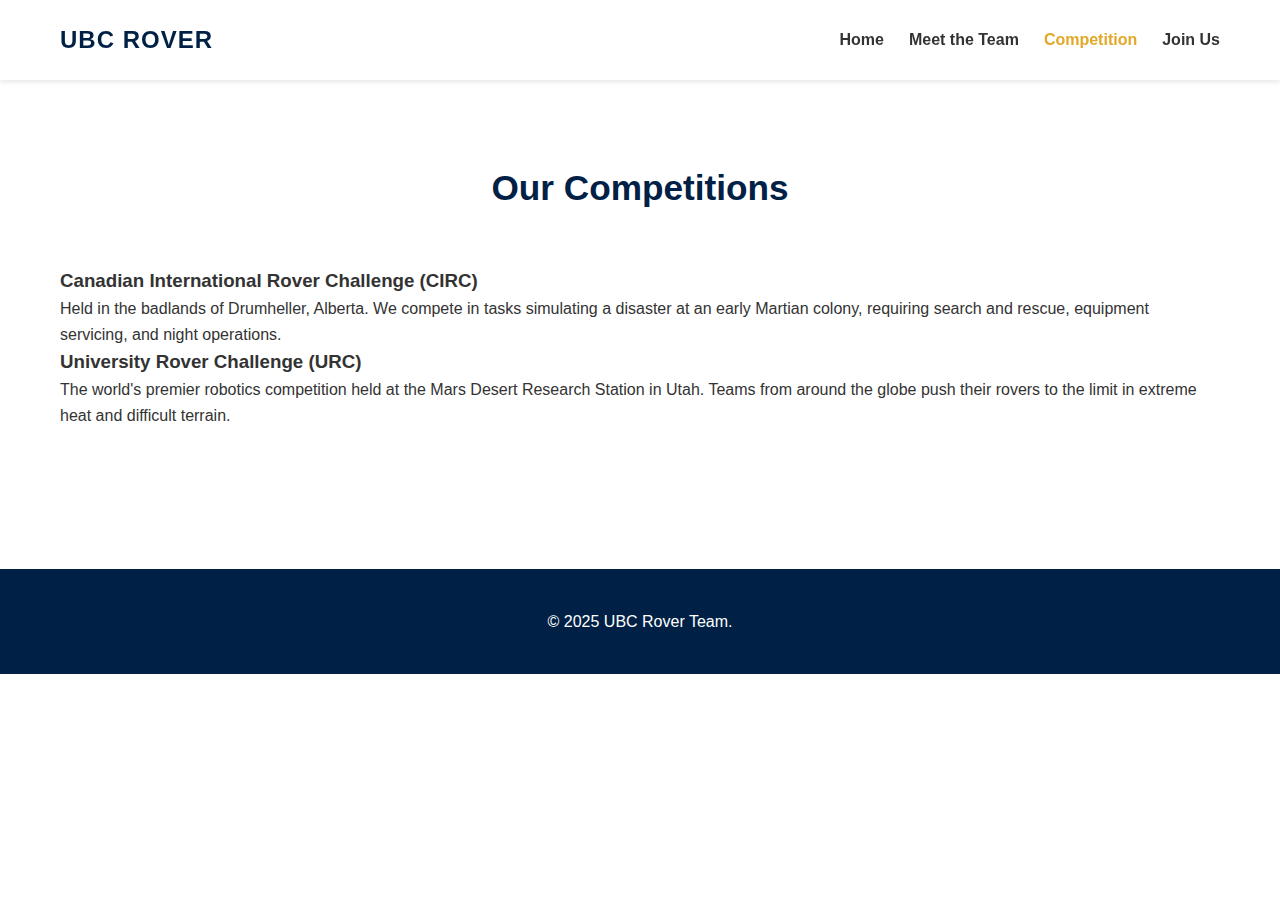
<file: competitions.html>
<!DOCTYPE html>
<html lang="en">
<head>
    <meta charset="UTF-8">
    <meta name="viewport" content="width=device-width, initial-scale=1.0">
    <title>Competitions | UBC Rover</title>
    <link rel="stylesheet" href="style.css">
</head>
<body>

    <header>
        <div class="nav-container">
            <a href="index.html" class="logo">UBC ROVER</a>
            <nav>
                <ul>
                    <li><a href="index.html">Home</a></li>
                    <li><a href="team.html">Meet the Team</a></li>
                    <li><a href="competitions.html" class="active">Competition</a></li>
                    <li><a href="join.html">Join Us</a></li>
                </ul>
            </nav>
        </div>
    </header>

    <section class="section">
        <h2 class="section-title hidden">Our Competitions</h2>
        
        <div class="competition-box hidden">
            <h3>Canadian International Rover Challenge (CIRC)</h3>
            <p>Held in the badlands of Drumheller, Alberta. We compete in tasks simulating a disaster at an early Martian colony, requiring search and rescue, equipment servicing, and night operations.</p>
        </div>

        <div class="competition-box hidden">
            <h3>University Rover Challenge (URC)</h3>
            <p>The world's premier robotics competition held at the Mars Desert Research Station in Utah. Teams from around the globe push their rovers to the limit in extreme heat and difficult terrain.</p>
        </div>
    </section>

    <footer>
        <p>&copy; 2025 UBC Rover Team.</p>
    </footer>

    <script>
        const observer = new IntersectionObserver((entries) => {
            entries.forEach((entry) => {
                if (entry.isIntersecting) entry.target.classList.add('show');
            });
        });
        document.querySelectorAll('.hidden').forEach((el) => observer.observe(el));
    </script>
</body>
</html>
</file>
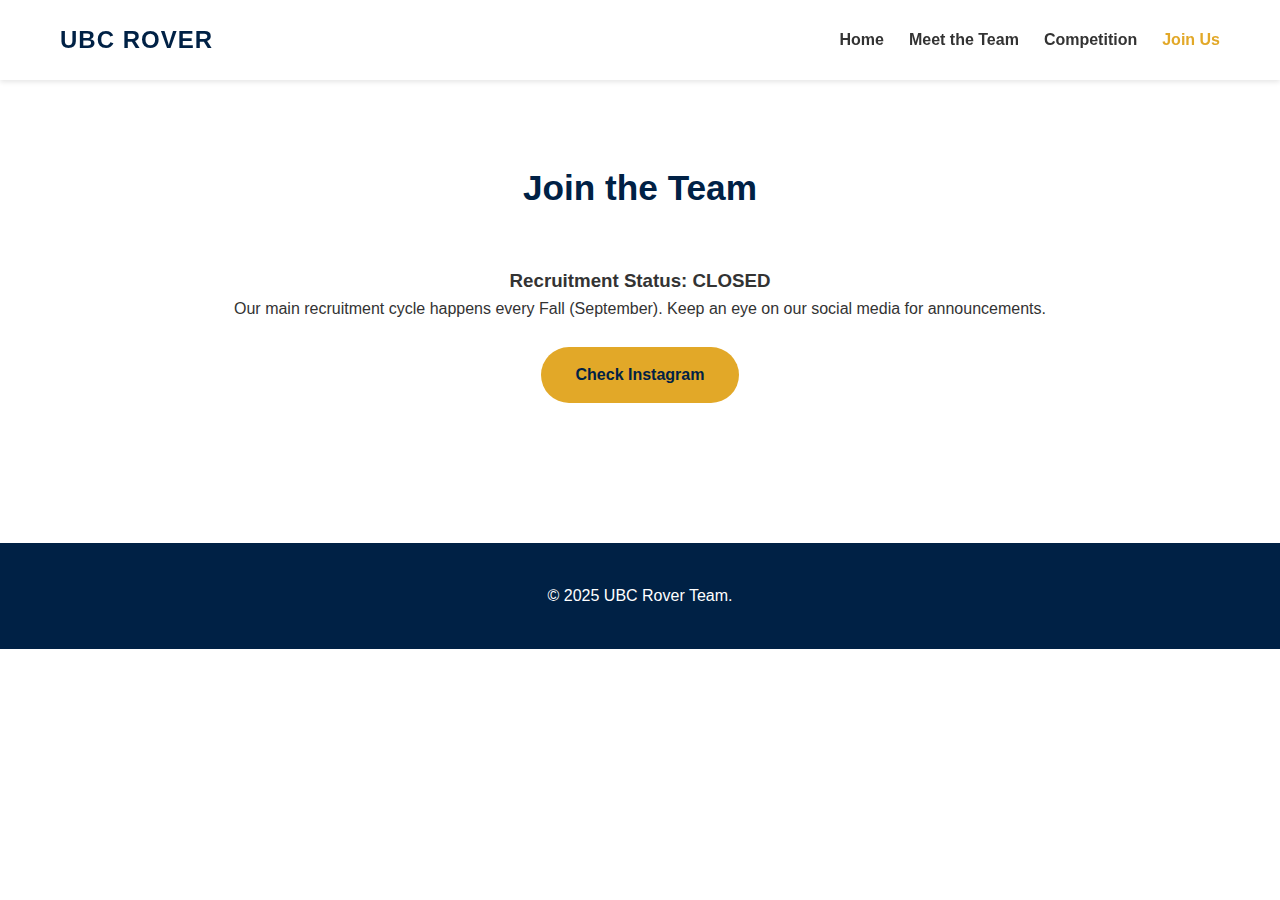
<file: join.html>
<!DOCTYPE html>
<html lang="en">
<head>
    <meta charset="UTF-8">
    <meta name="viewport" content="width=device-width, initial-scale=1.0">
    <title>Join Us | UBC Rover</title>
    <link rel="stylesheet" href="style.css">
</head>
<body>

    <header>
        <div class="nav-container">
            <a href="index.html" class="logo">UBC ROVER</a>
            <nav>
                <ul>
                    <li><a href="index.html">Home</a></li>
                    <li><a href="team.html">Meet the Team</a></li>
                    <li><a href="competitions.html">Competition</a></li>
                    <li><a href="join.html" class="active">Join Us</a></li>
                </ul>
            </nav>
        </div>
    </header>

    <section class="section">
        <h2 class="section-title hidden">Join the Team</h2>
        <div class="competition-box hidden" style="text-align: center;">
            <h3>Recruitment Status: CLOSED</h3>
            <p>Our main recruitment cycle happens every Fall (September). Keep an eye on our social media for announcements.</p>
            <br>
            <a href="#" class="btn">Check Instagram</a>
        </div>
    </section>

    <footer>
        <p>&copy; 2025 UBC Rover Team.</p>
    </footer>

    <script>
        const observer = new IntersectionObserver((entries) => {
            entries.forEach((entry) => {
                if (entry.isIntersecting) entry.target.classList.add('show');
            });
        });
        document.querySelectorAll('.hidden').forEach((el) => observer.observe(el));
    </script>
</body>
</html>
</file>
<file: style.css>
/* --- 1. VARIABLES & RESET --- */
:root {
    --ubc-blue: #002145;
    --ubc-gold: #E2A828;
    --dark-text: #333;
}

* {
    margin: 0;
    padding: 0;
    box-sizing: border-box;
    font-family: 'Segoe UI', Tahoma, Geneva, Verdana, sans-serif;
}

body {
    line-height: 1.6;
    color: var(--dark-text);
    padding-top: 80px;
}

/* --- 2. BACKGROUND LAYERS (Triple Layer System for Team Page) --- */
#bg-default {
    position: fixed;
    top: 0; left: 0; width: 100%; height: 100%;
    z-index: -3;
    background-color: var(--ubc-blue);
    background-image: linear-gradient(rgba(0,0,0,0.3), rgba(0,0,0,0.3)), url('images/hero.jpg');
    background-size: cover;
    background-position: center;
}

#bg-back {
    position: fixed;
    top: 0; left: 0; width: 100%; height: 100%;
    z-index: -2;
    background-size: cover;
    background-position: center;
    filter: brightness(0.4);
    opacity: 0;
    transition: opacity 0.5s ease-in-out; 
}

#bg-front {
    position: fixed;
    top: 0; left: 0; width: 100%; height: 100%;
    z-index: -1;
    background-size: cover;
    background-position: center;
    filter: brightness(0.4);
    opacity: 0;
    transition: opacity 0.5s ease-in-out;
}

/* --- 3. NAVIGATION --- */
header {
    background-color: white;
    box-shadow: 0 2px 5px rgba(0,0,0,0.1);
    position: fixed;
    width: 100%;
    top: 0;
    z-index: 1000;
    height: 80px;
    display: flex;
    align-items: center;
}

.nav-container {
    width: 100%;
    max-width: 1200px;
    margin: 0 auto;
    padding: 0 20px;
    display: flex;
    justify-content: space-between;
    align-items: center;
}

.logo {
    font-size: 1.5rem;
    font-weight: 800;
    color: var(--ubc-blue);
    text-decoration: none;
    letter-spacing: 1px;
}

nav ul { list-style: none; display: flex; gap: 25px; }
nav a { text-decoration: none; color: var(--dark-text); font-weight: 600; transition: color 0.3s; }
nav a:hover, nav a.active { color: var(--ubc-gold); }

/* --- 4. HERO SECTION (Restored for Home Page) --- */
.hero {
    background: linear-gradient(rgba(0, 33, 69, 0.8), rgba(0, 33, 69, 0.6)), url('images/RoverMog.jpg');
    background-size: cover;
    background-position: center;
    color: white;
    height: 85vh;
    display: flex;
    align-items: center;
    justify-content: center;
    text-align: center;
    padding: 20px;
    margin-top: -80px;
    padding-top: 80px;
}

.hero h1 { font-size: 3.5rem; margin-bottom: 1rem; }
.hero p { font-size: 1.3rem; max-width: 700px; margin: 0 auto 2.5rem auto; }

/* Buttons */
.btn {
    background-color: var(--ubc-gold);
    color: var(--ubc-blue);
    padding: 15px 35px;
    text-decoration: none;
    font-weight: bold;
    border-radius: 50px;
    transition: transform 0.2s;
    display: inline-block;
}
.btn:hover { transform: translateY(-3px); }

.btn-outline {
    border: 2px solid var(--ubc-blue);
    background: transparent;
    color: var(--ubc-blue);
    padding: 13px 35px;
    text-decoration: none;
    font-weight: bold;
    border-radius: 50px;
    margin-left: 10px;
    transition: all 0.3s;
}
.btn-outline:hover { background: var(--ubc-blue); color: white; }

/* --- 5. LAYOUT --- */
.section {
    padding: 80px 20px;
    max-width: 1200px;
    margin: 0 auto;
}

.section-title {
    text-align: center;
    font-size: 2.2rem;
    /* This handles both Dark Mode (Team) and Light Mode (Home) */
    color: var(--ubc-blue); 
    margin-bottom: 50px;
}
/* If the section title is inside a dark page (like team page w/ hidden bg), we can override it there, 
   but for now, defaulting to Blue is safer for the Home page white background. */
   
.grid {
    display: grid;
    grid-template-columns: repeat(auto-fit, minmax(300px, 1fr));
    gap: 30px;
}

/* --- 6. THE CARD STYLE (Focus Mode Logic) --- */
.card {
    background-color: white; 
    padding: 30px;
    border-radius: 12px;
    box-shadow: 0 10px 20px rgba(0,0,0,0.05);
    border-top: 5px solid var(--ubc-blue);
    cursor: pointer;
    transition: all 0.4s ease;
}

.card h3 { color: var(--ubc-blue); margin-bottom: 10px; transition: color 0.3s; }
.card p { color: var(--dark-text); transition: color 0.3s; }

/* Grid Hover State (Everyone fades) */
.grid:hover .card {
    background-color: rgba(255, 255, 255, 0.15);
    backdrop-filter: blur(2px);
    border-top-color: rgba(255, 255, 255, 0.5);
    transform: scale(0.98);
}
.grid:hover .card h3 { color: rgba(255,255,255,0.8); }
.grid:hover .card p { color: rgba(255,255,255,0.7); }

/* Specific Card Hover State (The one you touch pops) */
.grid .card:hover {
    background-color: white;
    transform: scale(1.05);
    border-top-color: var(--ubc-gold);
    box-shadow: 0 15px 30px rgba(0,0,0,0.3);
    z-index: 10;
}
.grid .card:hover h3 { color: var(--ubc-blue); }
.grid .card:hover p { color: var(--dark-text); }


/* --- 7. SPONSORS (Restored for Home Page) --- */
.sponsor-section {
    background-color: #f9f9f9;
    text-align: center;
}

.tier-title {
    color: var(--ubc-blue);
    font-size: 1.1rem;
    font-weight: 700;
    text-transform: uppercase;
    letter-spacing: 2px;
    margin-top: 50px;
    margin-bottom: 20px;
    opacity: 0.7;
}

.sponsor-grid {
    display: flex;
    flex-wrap: wrap;
    justify-content: center;
    align-items: center;
    gap: 40px;
    margin-bottom: 30px;
}

.sponsor-logo {
    width: auto;
    transition: transform 0.3s ease;
}

.sponsor-logo:hover { transform: scale(1.1); }

/* Sponsor Tiers Sizing */
.tier-partner img   { max-height: 100px; }
.tier-champion img  { max-height: 80px; }
.tier-supporter img { max-height: 60px; }
.tier-friend img    { max-height: 40px; }


/* --- 8. FOOTER --- */
footer {
    background-color: var(--ubc-blue);
    color: white;
    text-align: center;
    padding: 40px 20px;
    margin-top: 60px;
}

/* --- 9. SCROLL ANIMATION --- */
.hidden { opacity: 0; transform: translateY(40px); transition: all 0.8s ease-out; }
.show { opacity: 1; transform: translateY(0); }

/* --- FIX: TEAM PAGE TITLE CONTRAST --- */
/* Target the title ONLY when it's inside the 'team-page' body */
.team-page .section-title {
    /* White provides maximum contrast over dark backgrounds */
    color: white; 
    
    /* Adds a slight shadow to make the text pop over busy images */
    text-shadow: 0 2px 5px rgba(0,0,0,0.5); 
}
</file>
